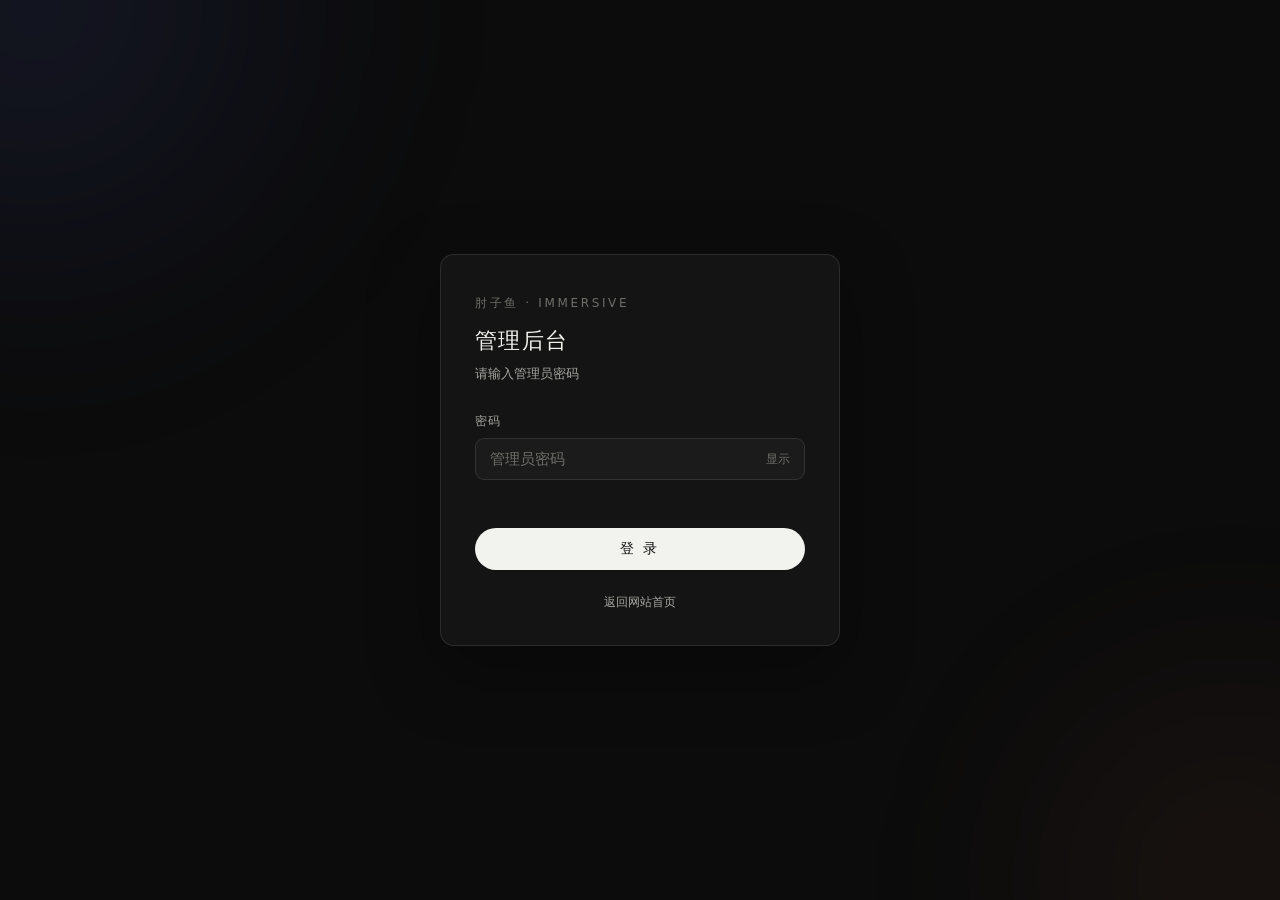
<file: manage/login.html>
<!DOCTYPE html>
<html lang="zh-CN">
<head>
  <meta charset="UTF-8">
  <meta name="viewport" content="width=device-width, initial-scale=1.0">
  <meta name="robots" content="noindex">
  <title>管理员登录 · 肘子鱼</title>
  <script>
    (function () {
      var pref = null;
      try { pref = localStorage.getItem("zzTheme"); } catch (e) {}
      var theme;
      if (pref === "light" || pref === "dark") {
        theme = pref;
      } else {
        var h = new Date().getHours();
        theme = h >= 6 && h < 17 ? "light" : "dark";
      }
      document.documentElement.setAttribute("data-theme", theme);
    })();
  </script>
  <style>
    :root {
      --bg: #0c0c0c;
      --bg-soft: #141414;
      --bg-elev: #1b1b1b;
      --text: #f2f2ef;
      --dim: #a5a5a1;
      --faint: #6e6e6a;
      --line: rgba(255, 255, 255, 0.1);
      --danger: #d98c8c;
      --ok: #7cc9a4;
      --accent: #93b0ff;
      --accent-soft: rgba(147, 176, 255, 0.16);
      --spot: rgba(255, 255, 255, 0.09);
      --shimmer: rgba(20, 20, 18, 0.16);
      --orb-a: rgba(96, 120, 255, 0.20);
      --orb-b: rgba(255, 150, 110, 0.13);
      color-scheme: dark;
    }
    :root[data-theme="light"] {
      --bg: #ffffff;
      --bg-soft: #fafafa;
      --bg-elev: #f5f5f3;
      --text: #191917;
      --dim: #575750;
      --faint: #8f8f87;
      --line: rgba(20, 20, 18, 0.12);
      --danger: #b35555;
      --ok: #1f8a5b;
      --accent: #4568ff;
      --accent-soft: rgba(69, 104, 255, 0.12);
      --spot: rgba(20, 20, 18, 0.05);
      --shimmer: rgba(255, 255, 255, 0.32);
      --orb-a: rgba(69, 104, 255, 0.12);
      --orb-b: rgba(240, 160, 90, 0.11);
      color-scheme: light;
    }
    * { margin: 0; padding: 0; box-sizing: border-box; }
    body {
      min-height: 100vh;
      display: grid;
      place-items: center;
      position: relative;
      background: var(--bg);
      color: var(--text);
      font-family: system-ui, -apple-system, "PingFang SC", "Hiragino Sans GB",
        "Segoe UI", Roboto, "Helvetica Neue", "Microsoft YaHei", sans-serif;
      line-height: 1.7;
      padding: 24px;
      overflow: hidden;
    }
    .bg-fx {
      position: fixed;
      inset: 0;
      z-index: 0;
      overflow: hidden;
      pointer-events: none;
      animation: bg-in 1.4s ease 0.1s both;
    }
    .orb {
      position: absolute;
      border-radius: 50%;
      filter: blur(90px);
      opacity: 0.55;
      will-change: transform;
    }
    .orb.a {
      width: 52vmax;
      height: 52vmax;
      left: -16vmax;
      top: -18vmax;
      background: radial-gradient(circle at 35% 35%, var(--orb-a), transparent 66%);
      animation: drift-a 30s ease-in-out infinite alternate;
    }
    .orb.b {
      width: 44vmax;
      height: 44vmax;
      right: -14vmax;
      bottom: -16vmax;
      background: radial-gradient(circle at 60% 60%, var(--orb-b), transparent 66%);
      animation: drift-b 36s ease-in-out infinite alternate;
    }
    @keyframes bg-in { from { opacity: 0; } to { opacity: 1; } }
    @keyframes drift-a {
      from { transform: translate3d(0, 0, 0) scale(1); }
      to   { transform: translate3d(6vmax, 4vmax, 0) scale(1.12); }
    }
    @keyframes drift-b {
      from { transform: translate3d(0, 0, 0) scale(1.08); }
      to   { transform: translate3d(-5vmax, -3vmax, 0) scale(1); }
    }
    .stage { position: relative; z-index: 1; width: min(400px, 100%); }
    .card {
      position: relative;
      overflow: hidden;
      background: var(--bg-soft);
      border: 1px solid var(--line);
      border-radius: 14px;
      padding: 38px 34px 32px;
      box-shadow: 0 24px 70px rgba(0, 0, 0, 0.34);
      animation: card-in 1s cubic-bezier(0.16, 1, 0.3, 1) both;
      transition: border-color 0.45s ease, box-shadow 0.45s ease;
    }
    .card.ok {
      border-color: rgba(124, 201, 164, 0.55);
      box-shadow: 0 0 0 1px rgba(124, 201, 164, 0.35),
        0 24px 70px rgba(0, 0, 0, 0.34),
        0 0 46px rgba(124, 201, 164, 0.22);
    }
    .card.settled { animation: none; }
    .card.shake { animation: shake 0.4s cubic-bezier(0.36, 0.07, 0.19, 0.97); }
    @keyframes card-in {
      0%   { opacity: 0; transform: translateY(26px) scale(0.98); filter: blur(12px); }
      100% { opacity: 1; transform: translateY(0) scale(1); filter: blur(0); }
    }
    @keyframes shake {
      10%, 90% { transform: translateX(-1px); }
      20%, 80% { transform: translateX(2px); }
      30%, 50%, 70% { transform: translateX(-5px); }
      40%, 60% { transform: translateX(5px); }
    }
    .card > *:not(.spot) { animation: rise-in 0.9s cubic-bezier(0.16, 1, 0.3, 1) both; }
    .card > *:nth-child(2) { animation-delay: 0.12s; }
    .card > *:nth-child(3) { animation-delay: 0.18s; }
    .card > *:nth-child(4) { animation-delay: 0.24s; }
    .card > *:nth-child(5) { animation-delay: 0.3s; }
    .card > *:nth-child(6) { animation-delay: 0.36s; }
    @keyframes rise-in {
      from { opacity: 0; transform: translateY(14px); filter: blur(6px); }
      to   { opacity: 1; transform: none; filter: none; }
    }
    .spot {
      position: absolute;
      inset: 0;
      border-radius: inherit;
      pointer-events: none;
      opacity: 0;
      transition: opacity 0.5s ease;
      background: radial-gradient(240px circle at var(--mx, 50%) var(--my, 0%), var(--spot), transparent 72%);
    }
    .card.spot-on .spot { opacity: 1; }
    .brand {
      font-size: 12px;
      letter-spacing: 0.22em;
      color: var(--faint);
      text-transform: uppercase;
      animation: brand-in 1.1s cubic-bezier(0.16, 1, 0.3, 1) 0.06s both;
    }
    @keyframes brand-in {
      from { opacity: 0; transform: translateY(10px); letter-spacing: 0.5em; filter: blur(8px); }
      to   { opacity: 1; transform: none; letter-spacing: 0.22em; filter: none; }
    }
    h1 { font-size: 22px; font-weight: 500; letter-spacing: 0.06em; margin: 8px 0 4px; }
    .sub { font-size: 13px; color: var(--dim); margin-bottom: 26px; }
    .field { margin-bottom: 16px; }
    .field label { display: block; font-size: 12px; color: var(--dim); letter-spacing: 0.08em; margin-bottom: 7px; }
    .pwd-wrap { position: relative; }
    .pwd-wrap input {
      width: 100%;
      padding: 11px 52px 11px 14px;
      font-size: 15px;
      font-family: inherit;
      color: var(--text);
      background: var(--bg-elev);
      border: 1px solid var(--line);
      border-radius: 9px;
      outline: none;
      transition: border-color 0.3s ease, box-shadow 0.3s ease, background-color 0.3s ease;
    }
    .pwd-wrap input:focus {
      border-color: var(--accent);
      box-shadow: 0 0 0 3px var(--accent-soft), 0 8px 30px rgba(0, 0, 0, 0.14);
    }
    .pwd-wrap input.err { border-color: var(--danger); box-shadow: 0 0 0 3px rgba(217, 140, 140, 0.18); }
    .pwd-wrap input::placeholder { color: var(--faint); }
    .toggle {
      position: absolute;
      top: 50%;
      right: 6px;
      transform: translateY(-50%);
      background: none;
      border: none;
      color: var(--faint);
      font-size: 12px;
      padding: 6px 8px;
      cursor: pointer;
      font-family: inherit;
      letter-spacing: 0.05em;
      transition: color 0.25s ease, transform 0.25s cubic-bezier(0.16, 1, 0.3, 1);
    }
    .toggle:hover { color: var(--dim); transform: translateY(-50%) scale(1.05); }
    .error {
      min-height: 20px;
      font-size: 13px;
      color: var(--danger);
      margin: 2px 0 12px;
      opacity: 0;
      transform: translateY(4px);
      transition: opacity 0.3s ease, transform 0.3s ease;
    }
    .error.in { animation: err-in 0.38s cubic-bezier(0.16, 1, 0.3, 1) both; }
    @keyframes err-in {
      from { opacity: 0; transform: translateY(4px); filter: blur(3px); }
      to   { opacity: 1; transform: none; filter: none; }
    }
    .btn {
      position: relative;
      overflow: hidden;
      width: 100%;
      padding: 12px 16px;
      font-size: 14px;
      letter-spacing: 0.16em;
      color: var(--bg);
      background: var(--text);
      border: none;
      border-radius: 999px;
      cursor: pointer;
      font-family: inherit;
      transition: transform 0.3s cubic-bezier(0.16, 1, 0.3, 1),
        box-shadow 0.35s ease, background-color 0.35s ease, opacity 0.3s ease;
    }
    .btn::before {
      content: "";
      position: absolute;
      inset: 0;
      background: linear-gradient(115deg, transparent 25%, var(--shimmer) 50%, transparent 75%);
      transform: translateX(-130%);
      transition: transform 0.9s cubic-bezier(0.23, 1, 0.32, 1);
    }
    .btn:hover::before { transform: translateX(130%); }
    .btn:hover { transform: translateY(-1px); box-shadow: 0 10px 26px rgba(0, 0, 0, 0.18), 0 0 0 1px var(--accent-soft); }
    .btn:active { transform: translateY(0) scale(0.985); }
    .btn:disabled { opacity: 0.55; cursor: default; transform: none; }
    .btn.ok { background: var(--ok); color: #fff; }
    .btn-label { position: relative; z-index: 1; display: inline-flex; align-items: center; justify-content: center; }
    .spin {
      display: inline-block;
      width: 13px;
      height: 13px;
      margin-right: 9px;
      border: 2px solid currentColor;
      border-top-color: transparent;
      border-radius: 50%;
      animation: spin 0.7s linear infinite;
    }
    @keyframes spin { to { transform: rotate(360deg); } }
    .foot { margin-top: 22px; text-align: center; font-size: 12px; color: var(--faint); }
    .foot a {
      position: relative;
      color: var(--dim);
      text-decoration: none;
      transition: color 0.25s ease;
    }
    .foot a::after {
      content: "";
      position: absolute;
      left: 0;
      bottom: -1px;
      width: 100%;
      height: 1px;
      background: currentColor;
      transform: scaleX(0);
      transform-origin: right;
      transition: transform 0.35s cubic-bezier(0.16, 1, 0.3, 1);
    }
    .foot a:hover { color: var(--text); }
    .foot a:hover::after { transform: scaleX(1); transform-origin: left; }
    .no-anim, .no-anim * { transition: none !important; animation: none !important; }
    @media (prefers-reduced-motion: reduce) {
      *, *::before, *::after {
        animation-duration: 0.01ms !important;
        animation-iteration-count: 1 !important;
        transition-duration: 0.01ms !important;
      }
    }
  </style>
</head>
<body>
  <div class="bg-fx" aria-hidden="true">
    <div class="orb a"></div>
    <div class="orb b"></div>
  </div>
  <main class="stage">
    <div class="card" id="card">
      <div class="spot" id="spot" aria-hidden="true"></div>
      <div class="brand">肘子鱼 · IMMERSIVE</div>
      <h1>管理后台</h1>
      <p class="sub">请输入管理员密码</p>
      <form id="loginForm" autocomplete="off" novalidate>
        <div class="field">
          <label for="password">密码</label>
          <div class="pwd-wrap">
            <input type="password" id="password" placeholder="管理员密码" autocomplete="current-password" required>
            <button type="button" class="toggle" id="toggleBtn" aria-label="显示/隐藏密码">显示</button>
          </div>
        </div>
        <p class="error" id="error" role="alert"></p>
        <button class="btn" id="submitBtn" type="submit">
          <span class="btn-label">登 录</span>
        </button>
      </form>
      <p class="foot"><a href="../">返回网站首页</a></p>
    </div>
  </main>
  <script>
    (function () {
      var form = document.getElementById("loginForm");
      var pwd = document.getElementById("password");
      var err = document.getElementById("error");
      var btn = document.getElementById("submitBtn");
      var btnLabel = btn.querySelector(".btn-label");
      var card = document.getElementById("card");
      var toggleBtn = document.getElementById("toggleBtn");

      /* 鼠标跟随微光（仅精确指针设备） */
      if (window.matchMedia && window.matchMedia("(pointer: fine)").matches) {
        card.addEventListener("pointermove", function (e) {
          var r = card.getBoundingClientRect();
          card.style.setProperty("--mx", (e.clientX - r.left).toFixed(1) + "px");
          card.style.setProperty("--my", (e.clientY - r.top).toFixed(1) + "px");
          card.classList.add("spot-on");
        });
        card.addEventListener("pointerleave", function () {
          card.classList.remove("spot-on");
        });
      }

      function showError(msg) {
        err.textContent = msg;
        err.classList.remove("in");
        void err.offsetWidth;
        err.classList.add("in");
        pwd.classList.add("err");
        card.classList.add("settled");
        card.classList.remove("shake");
        void card.offsetWidth;
        card.classList.add("shake");
        card.addEventListener("animationend", function onEnd(e) {
          if (e.animationName !== "shake") return;
          card.classList.remove("shake");
          card.removeEventListener("animationend", onEnd);
        });
      }

      toggleBtn.addEventListener("click", function () {
        var show = pwd.type === "password";
        pwd.type = show ? "text" : "password";
        toggleBtn.textContent = show ? "隐藏" : "显示";
      });

      /* 重新输入时自动清除红色边框与错误提示：完全无动画，瞬间恢复 */
      pwd.addEventListener("input", function () {
        if (!err.textContent && !pwd.classList.contains("err")) return;
        card.classList.add("no-anim");
        err.textContent = "";
        err.classList.remove("in");
        pwd.classList.remove("err");
        void card.offsetWidth;
        card.classList.remove("no-anim");
      });

      form.addEventListener("submit", function (e) {
        e.preventDefault();
        err.textContent = "";
        err.classList.remove("in");
        pwd.classList.remove("err");
        var value = pwd.value;
        if (!value) { showError("请输入密码"); pwd.focus(); return; }
        btn.disabled = true;
        btn.classList.remove("ok");
        btnLabel.innerHTML = '<span class="spin" aria-hidden="true"></span>登录中…';
        fetch("/api/login", {
          method: "POST",
          headers: { "Content-Type": "application/json" },
          body: JSON.stringify({ password: value })
        })
          .then(function (r) {
            if (r.status === 200) {
              btnLabel.innerHTML = "✓ 已登录";
              btn.classList.add("ok");
              card.classList.add("ok");
              setTimeout(function () { location.href = "/manage/"; }, 520);
              return;
            }
            return r.json().then(function (d) {
              throw new Error((d && d.error) || "登录失败，请重试");
            });
          })
          .catch(function (ex) {
            btn.disabled = false;
            btnLabel.textContent = "登 录";
            showError(ex && ex.message ? ex.message : "无法连接服务器");
            pwd.select();
          });
      });
    })();
  </script>
</body>
</html>
</file>
